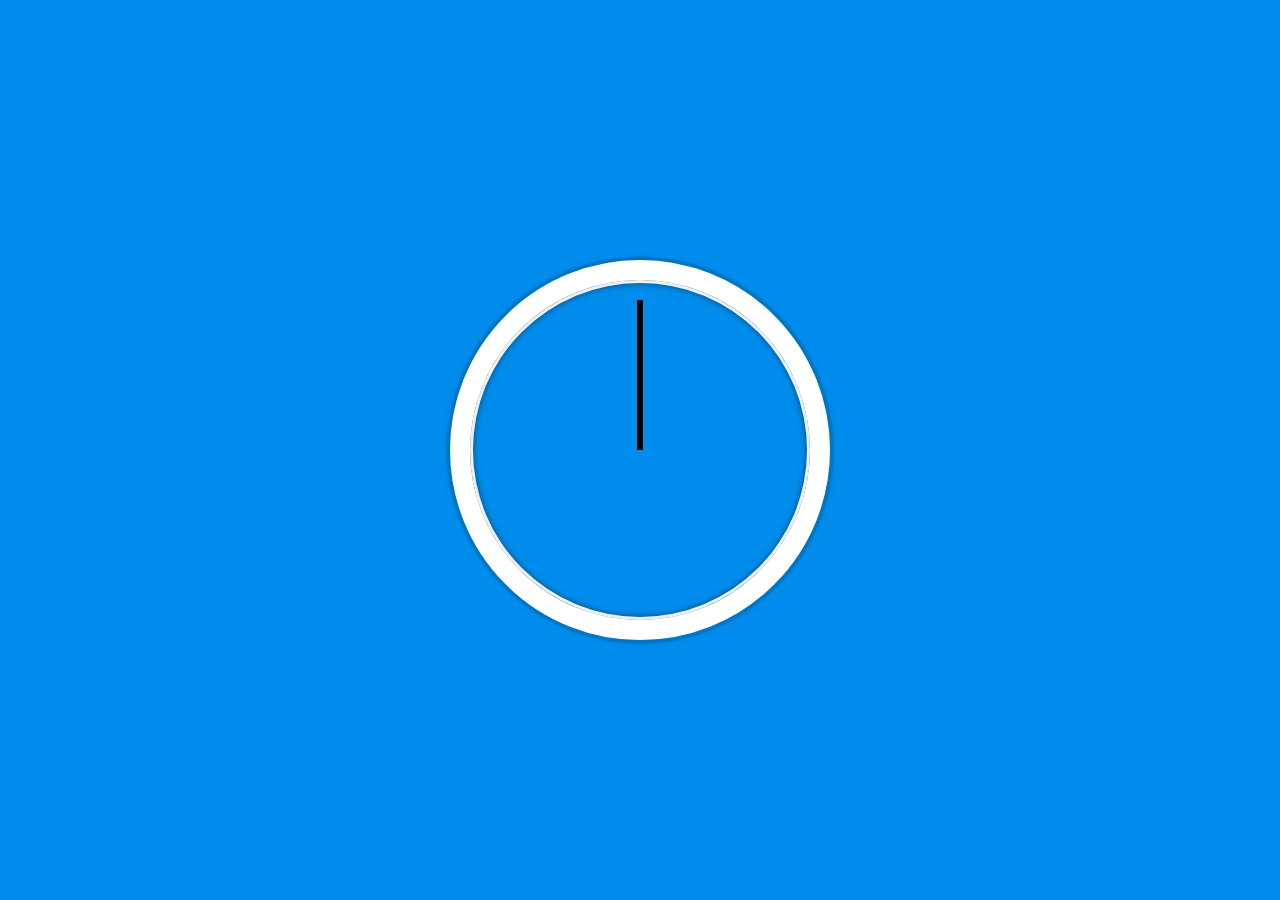
<file: 02 - JS and CSS Clock/index.html>
<!DOCTYPE html>
<html lang="en">
<head>
  <meta charset="UTF-8">
  <title>JS + CSS Clock</title>
  <link rel="icon" href="https://fav.farm/🔥" />
</head>
<body>


    <div class="clock">
      <div class="clock-face">
        <div class="hand hour-hand"></div>
        <div class="hand min-hand"></div>
        <div class="hand second-hand"></div>
      </div>
    </div>


  <style>
    html {
      background: #018DED url(https://unsplash.it/1500/1000?image=881&blur=5);
      background-size: cover;
      font-family: 'helvetica neue',serif;
      text-align: center;
      font-size: 10px;
    }

    body {
      margin: 0;
      font-size: 2rem;
      display: flex;
      flex: 1;
      min-height: 100vh;
      align-items: center;
    }

    .clock {
      width: 30rem;
      height: 30rem;
      border: 20px solid white;
      border-radius: 50%;
      margin: 50px auto;
      position: relative;
      padding: 2rem;
      box-shadow:
        0 0 0 4px rgba(0,0,0,0.1),
        inset 0 0 0 3px #EFEFEF,
        inset 0 0 10px black,
        0 0 10px rgba(0,0,0,0.2);
    }

    .clock-face {
      position: relative;
      width: 100%;
      height: 100%;
      transform: translateY(-3px); /* account for the height of the clock hands */
    }

    .hand {
      width: 50%;
      height: 6px;
      background: black;
      position: absolute;
      top: 50%;
      transform-origin: 100%;
      transform: rotate(90deg);
    }

  </style>
  <script src="script.js">
  </script>
</body>
</html>
</file>
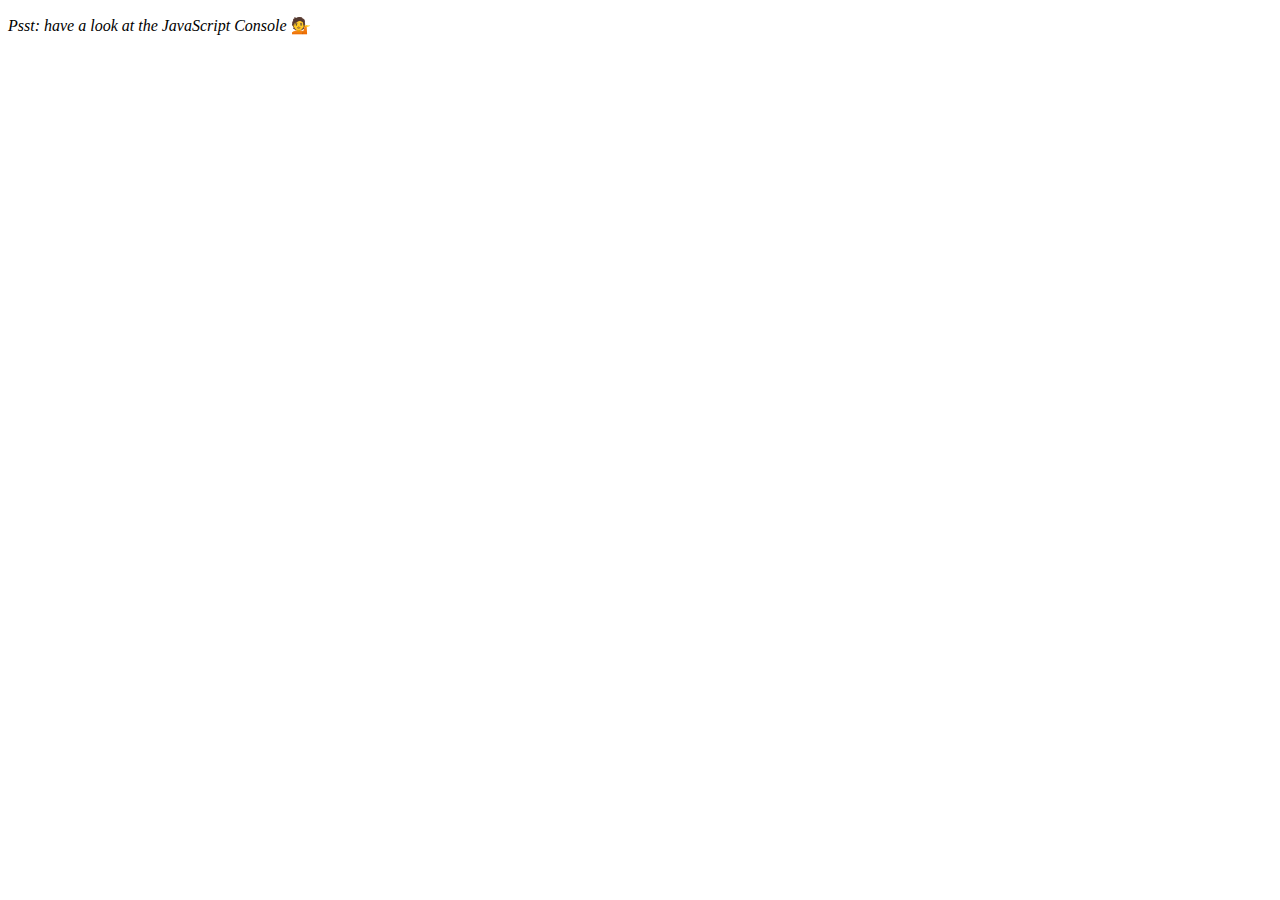
<file: 04 - Array Cardio Day 1/index.html>
<!DOCTYPE html>
<html lang="en">
<head>
  <meta charset="UTF-8">
  <title>Array Cardio 💪</title>
  <link rel="icon" href="https://fav.farm/🔥" />
</head>
<body>
  <p><em>Psst: have a look at the JavaScript Console</em> 💁</p>
  <script src="index.js">
  </script>
</body>
</html>
</file>
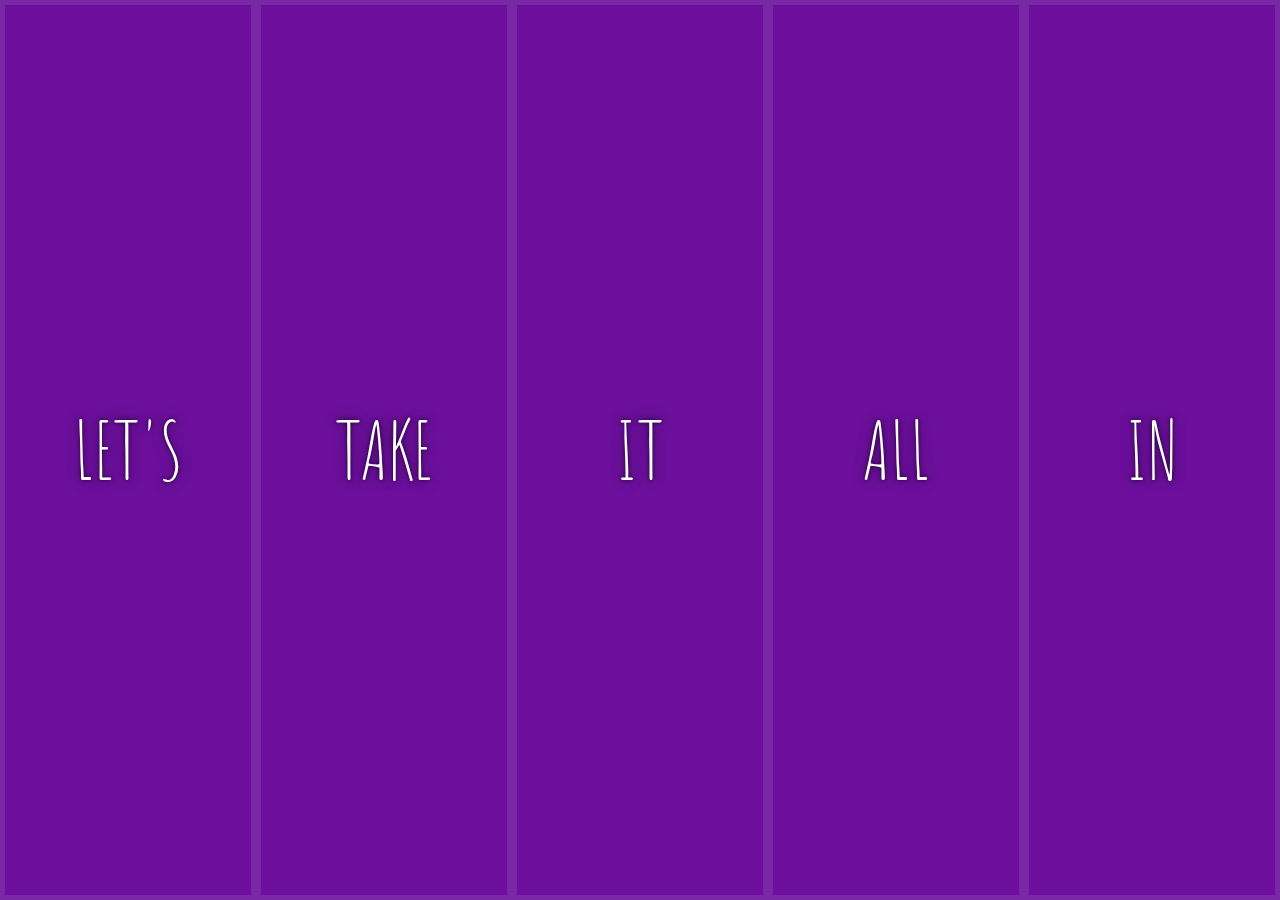
<file: 05 - Flex Panel Gallery/index.html>
<!DOCTYPE html>
<html lang="en">
<head>
  <meta charset="UTF-8">
  <title>Flex Panels 💪</title>
  <link href='https://fonts.googleapis.com/css?family=Amatic+SC' rel='stylesheet' type='text/css'>
  <link rel="icon" href="https://fav.farm/🔥" />
</head>
<body>
  <style>
    html {
      box-sizing: border-box;
      background: #ffc600;
      font-family: 'helvetica neue';
      font-size: 20px;
      font-weight: 200;
    }

    body {
      margin: 0;
    }

    *, *:before, *:after {
      box-sizing: inherit;
    }

    .panels {
      min-height: 100vh;
      overflow: hidden;
      display: flex;
    }

    .panel {
      background: #6B0F9C;
      box-shadow: inset 0 0 0 5px rgba(255,255,255,0.1);
      color: white;
      text-align: center;
      align-items: center;
      /* Safari transitionend event.propertyName === flex */
      /* Chrome + FF transitionend event.propertyName === flex-grow */
      transition:
        font-size 0.7s cubic-bezier(0.61,-0.19, 0.7,-0.11),
        flex 0.7s cubic-bezier(0.61,-0.19, 0.7,-0.11),
        background 0.2s;
      font-size: 20px;
      background-size: cover;
      background-position: center;
      flex: 1;
      justify-content: center;
      display: flex;
      flex-direction: column;
    }

    .panel1 { background-image:url(https://source.unsplash.com/gYl-UtwNg_I/1500x1500); }
    .panel2 { background-image:url(https://source.unsplash.com/rFKUFzjPYiQ/1500x1500); }
    .panel3 { background-image:url(https://images.unsplash.com/photo-1465188162913-8fb5709d6d57?ixlib=rb-0.3.5&q=80&fm=jpg&crop=faces&cs=tinysrgb&w=1500&h=1500&fit=crop&s=967e8a713a4e395260793fc8c802901d); }
    .panel4 { background-image:url(https://source.unsplash.com/ITjiVXcwVng/1500x1500); }
    .panel5 { background-image:url(https://source.unsplash.com/3MNzGlQM7qs/1500x1500); }

    /* Flex Children */
    .panel > * {
      margin: 0;
      width: 100%;
      transition: transform 0.5s;
      display: flex;
      flex: 1 0 auto;
      justify-content: center;
      align-items: center;
    }

    .panel > *:first-child{
      transform: translateY(-100%);
    }
    .panel.open-active > *:first-child{
      transform: translateY(0);
    }

    .panel > *:last-child{
      transform: translateY(100%);
    }
    .panel.open-active > *:last-child{
      transform: translateY(0);
    }

    .panel p {
      text-transform: uppercase;
      font-family: 'Amatic SC', cursive;
      text-shadow: 0 0 4px rgba(0, 0, 0, 0.72), 0 0 14px rgba(0, 0, 0, 0.45);
      font-size: 2em;
    }

    .panel p:nth-child(2) {
      font-size: 4em;
    }

    .panel.open {
      font-size: 40px;
      flex:5;
    }

  </style>


  <div class="panels">
    <div class="panel panel1">
      <p>Hey</p>
      <p>Let's</p>
      <p>Dance</p>
    </div>
    <div class="panel panel2">
      <p>Give</p>
      <p>Take</p>
      <p>Receive</p>
    </div>
    <div class="panel panel3">
      <p>Experience</p>
      <p>It</p>
      <p>Today</p>
    </div>
    <div class="panel panel4">
      <p>Give</p>
      <p>All</p>
      <p>You can</p>
    </div>
    <div class="panel panel5">
      <p>Life</p>
      <p>In</p>
      <p>Motion</p>
    </div>
  </div>

  <script src="script.js">

  </script>



</body>
</html>
</file>
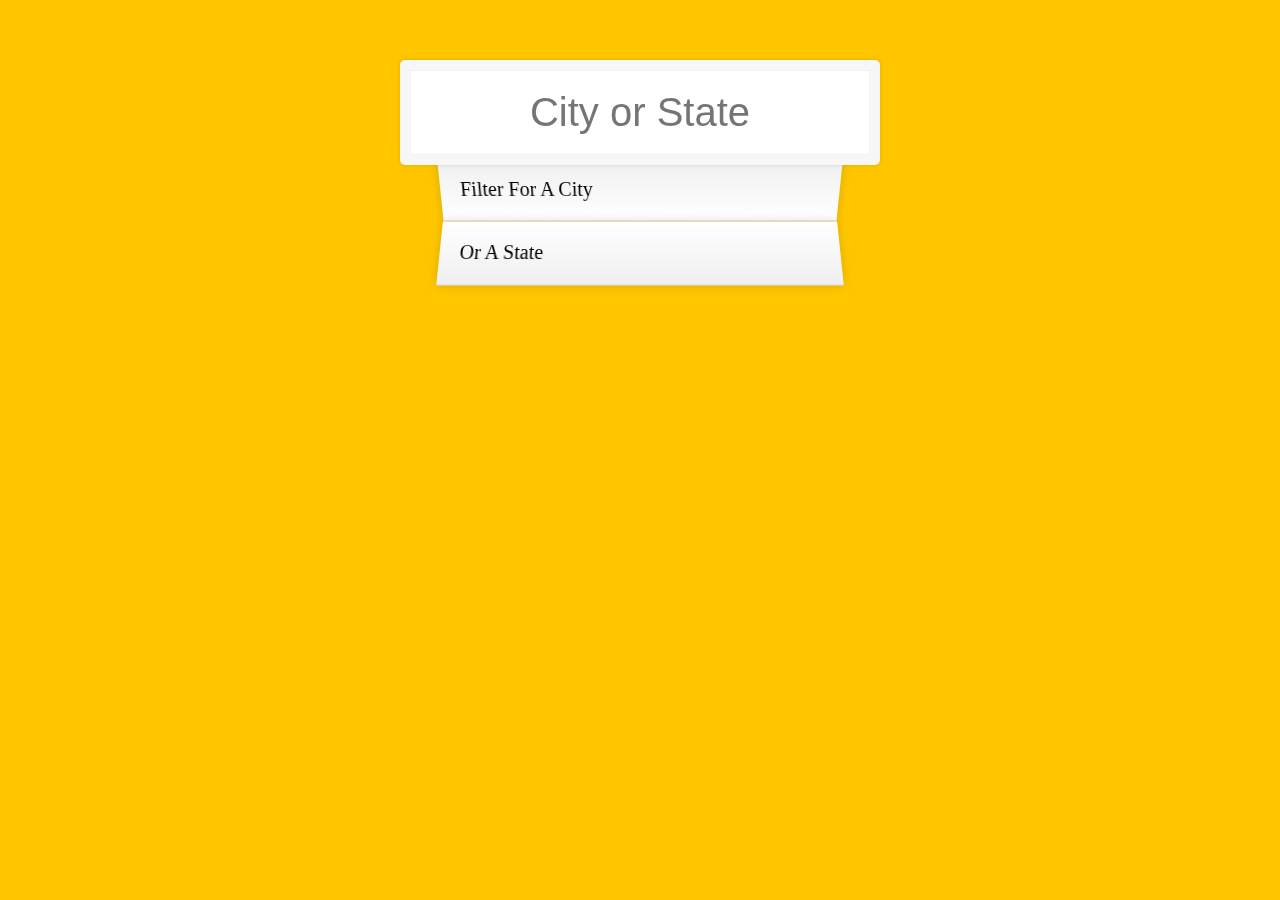
<file: 06 - Type Ahead/index.html>
<!DOCTYPE html>
<html lang="en">
<head>
  <meta charset="UTF-8">
  <title>Type Ahead 👀</title>
  <link rel="stylesheet" href="style.css">
  <link rel="icon" href="https://fav.farm/🔥" />
</head>
<body>

  <form class="search-form">
    <input type="text" class="search" placeholder="City or State">
    <ul class="suggestions">
      <li>Filter for a city</li>
      <li>or a state</li>
    </ul>
  </form>
<script src="script.js">
</script>
</body>
</html>
</file>
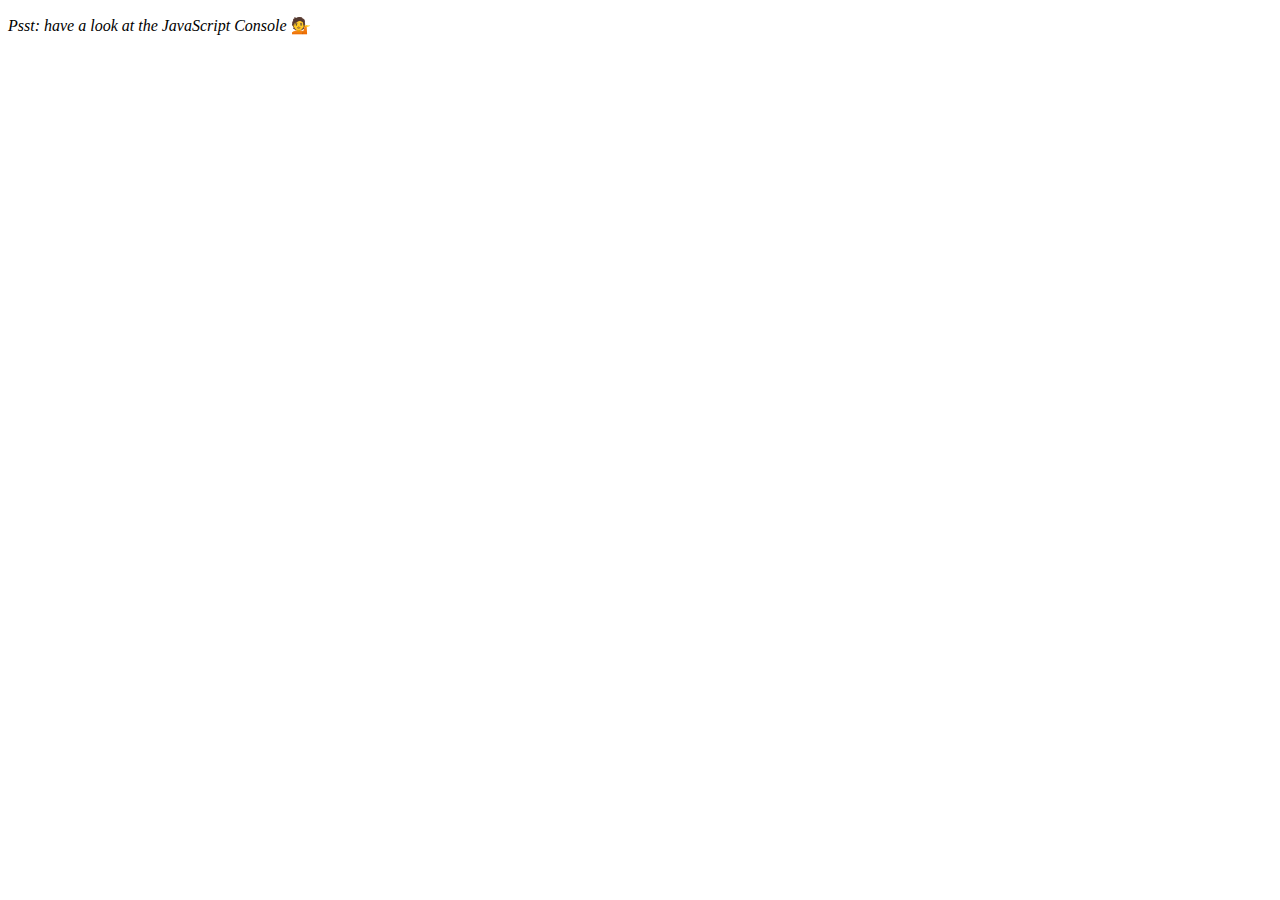
<file: 07 - Array Cardio Day 2/index.html>
<!DOCTYPE html>
<html lang="en">
<head>
  <meta charset="UTF-8">
  <title>Array Cardio 💪💪</title>
  <link rel="icon" href="https://fav.farm/🔥" />
</head>
<body>
  <p><em>Psst: have a look at the JavaScript Console</em> 💁</p>
  <script src="script.js">
  </script>
</body>
</html>
</file>
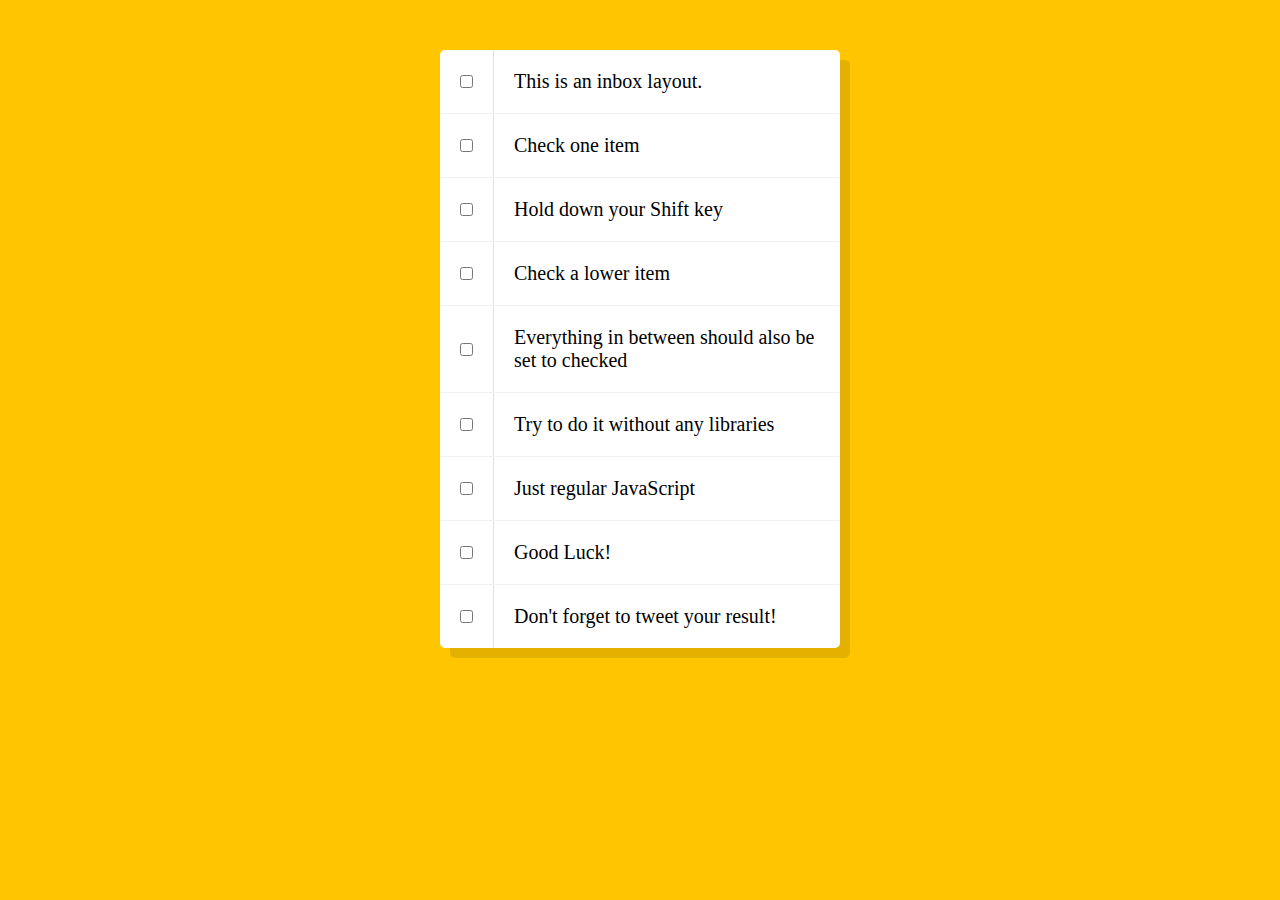
<file: 10 - Hold Shift and Check Checkboxes/index.html>
<!DOCTYPE html>
<html lang="en">
<head>
  <meta charset="UTF-8">
  <title>Hold Shift to Check Multiple Checkboxes</title>
  <link rel="icon" href="https://fav.farm/🔥" />
</head>
<body>
  <style>

    html {
      font-family: sans-serif;
      background: #ffc600;
    }

    .inbox {
      max-width: 400px;
      margin: 50px auto;
      background: white;
      border-radius: 5px;
      box-shadow: 10px 10px 0 rgba(0,0,0,0.1);
    }

    .item {
      display: flex;
      align-items: center;
      border-bottom: 1px solid #F1F1F1;
    }

    .item:last-child {
      border-bottom: 0;
    }

    input:checked + p {
      background: #F9F9F9;
      text-decoration: line-through;
    }

    input[type="checkbox"] {
      margin: 20px;
    }

    p {
      margin: 0;
      padding: 20px;
      transition: background 0.2s;
      flex: 1;
      font-family:'helvetica neue';
      font-size: 20px;
      font-weight: 200;
      border-left: 1px solid #D1E2FF;
    }
  </style>
   <!--
   The following is a common layout you would see in an email client.

   When a user clicks a checkbox, holds Shift, and then clicks another checkbox a few rows down, all the checkboxes inbetween those two checkboxes should be checked.

  -->
  <div class="inbox">
    <div class="item">
      <input type="checkbox">
      <p>This is an inbox layout.</p>
    </div>
    <div class="item">
      <input type="checkbox">
      <p>Check one item</p>
    </div>
    <div class="item">
      <input type="checkbox">
      <p>Hold down your Shift key</p>
    </div>
    <div class="item">
      <input type="checkbox">
      <p>Check a lower item</p>
    </div>
    <div class="item">
      <input type="checkbox">
      <p>Everything in between should also be set to checked</p>
    </div>
    <div class="item">
      <input type="checkbox">
      <p>Try to do it without any libraries</p>
    </div>
    <div class="item">
      <input type="checkbox">
      <p>Just regular JavaScript</p>
    </div>
    <div class="item">
      <input type="checkbox">
      <p>Good Luck!</p>
    </div>
    <div class="item">
      <input type="checkbox">
      <p>Don't forget to tweet your result!</p>
    </div>
  </div>

<script defer src="script.js">
</script>
</body>
</html>
</file>
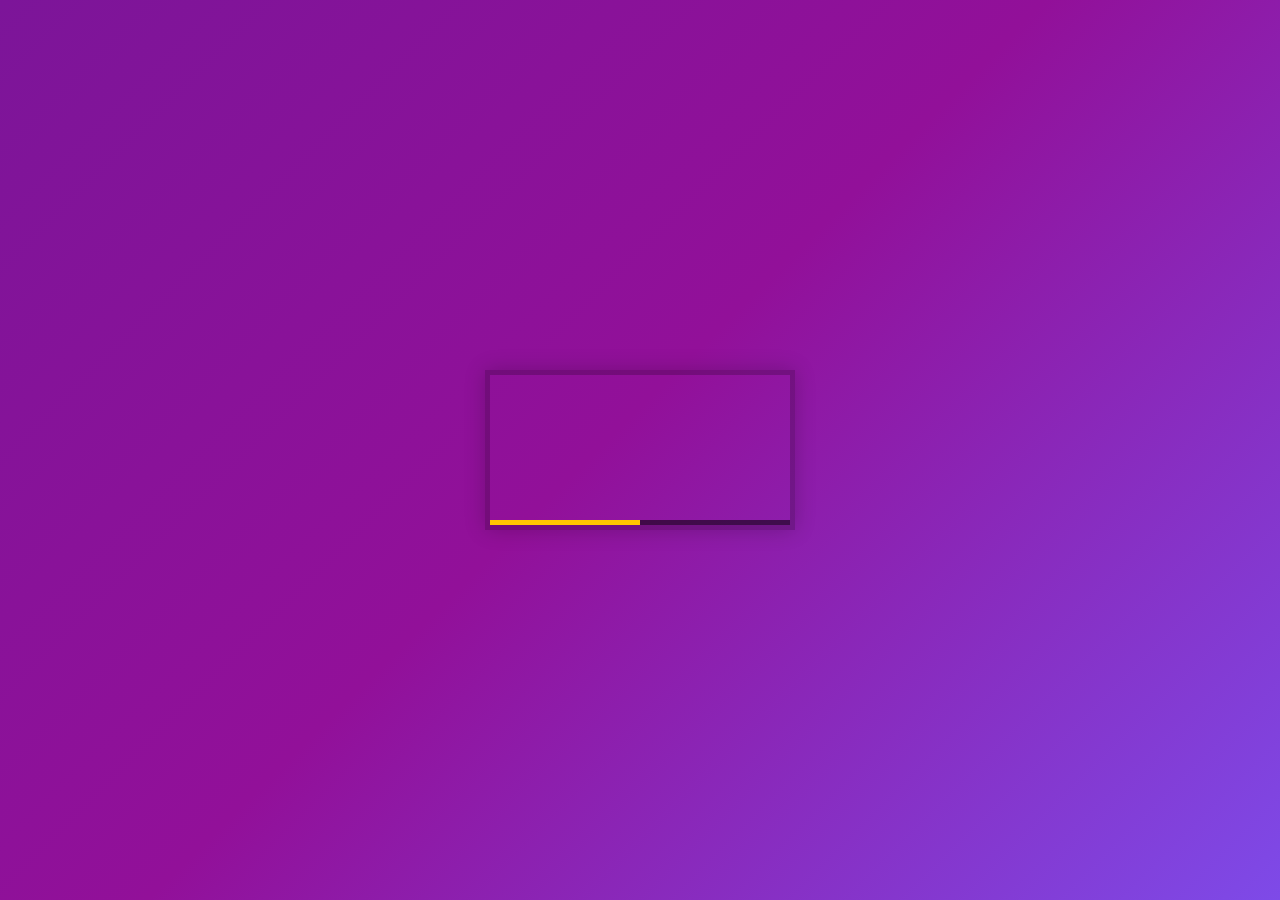
<file: 11 - Custom Video Player/index.html>
<!DOCTYPE html>
<html lang="en">
<head>
  <meta charset="UTF-8">
  <title>HTML Video Player</title>
  <link rel="stylesheet" href="style.css">
  <link rel="icon" href="https://fav.farm/🔥" />
</head>
<body>

   <div class="player">
     <video class="player__video viewer" src="https://fcit.usf.edu/matrix/wp-content/uploads/2017/11/sample.m4v?_=1"></video>

     <div class="player__controls">
       <div class="progress">
        <div class="progress__filled"></div>
       </div>
       <button class="player__button toggle" title="Toggle Play">►</button>
       <input type="range" name="volume" class="player__slider" min="0" max="1" step="0.05" value="1">
       <input type="range" name="playbackRate" class="player__slider" min="0.5" max="2" step="0.1" value="1">
       <button data-skip="-10" class="player__button">« 10s</button>
       <button data-skip="10" class="player__button">10s »</button>
     </div>
   </div>

  <script src="scripts.js"></script>
</body>
</html>
</file>
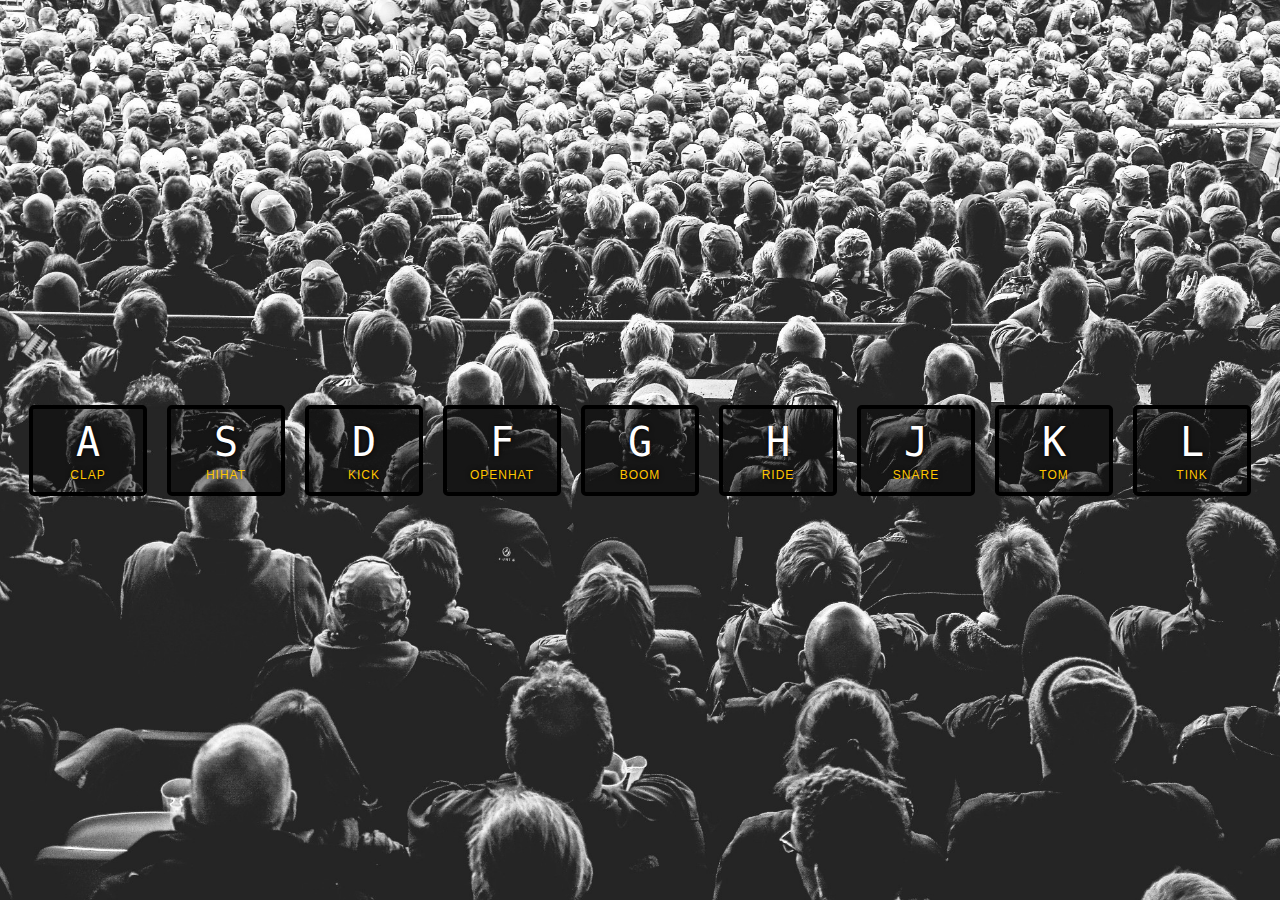
<file: 01 - JavaScript Drum Kit/index-START.html>
<!DOCTYPE html>
<html lang="en">
<head>
  <meta charset="UTF-8">
  <title>JS Drum Kit</title>
  <link rel="stylesheet" href="style.css">
  <link rel="icon" href="https://fav.farm/🔥" />
</head>
<body>


  <div class="keys">
    <div data-key="a" class="key">
      <kbd>A</kbd>
      <span class="sound">clap</span>
    </div>
    <div data-key="s" class="key">
      <kbd>S</kbd>
      <span class="sound">hihat</span>
    </div>
    <div data-key="d" class="key">
      <kbd>D</kbd>
      <span class="sound">kick</span>
    </div>
    <div data-key="f" class="key">
      <kbd>F</kbd>
      <span class="sound">openhat</span>
    </div>
    <div data-key="g" class="key">
      <kbd>G</kbd>
      <span class="sound">boom</span>
    </div>
    <div data-key="h" class="key">
      <kbd>H</kbd>
      <span class="sound">ride</span>
    </div>
    <div data-key="j" class="key">
      <kbd>J</kbd>
      <span class="sound">snare</span>
    </div>
    <div data-key="k" class="key">
      <kbd>K</kbd>
      <span class="sound">tom</span>
    </div>
    <div data-key="l" class="key">
      <kbd>L</kbd>
      <span class="sound">tink</span>
    </div>
  </div>

  <audio data-key="a" src="sounds/clap.wav"></audio>
  <audio data-key="s" src="sounds/hihat.wav"></audio>
  <audio data-key="d" src="sounds/kick.wav"></audio>
  <audio data-key="f" src="sounds/openhat.wav"></audio>
  <audio data-key="g" src="sounds/boom.wav"></audio>
  <audio data-key="h" src="sounds/ride.wav"></audio>
  <audio data-key="j" src="sounds/snare.wav"></audio>
  <audio data-key="k" src="sounds/tom.wav"></audio>
  <audio data-key="l" src="sounds/tink.wav"></audio>

<script>
  window.addEventListener('keydown', (evt) => {
    const audio = document.querySelector(`audio[data-key='${evt.key}']`);
    const key = document.querySelector(`.key[data-key='${evt.key}']`);
    if (!audio)return;
    audio.currentTime = 0;
    audio.play();
    key.classList.add('playing');
    setTimeout(()=>{
      key.classList.remove('playing');
    },100);
  })
</script>


</body>
</html>
</file>
<file: 06 - Type Ahead/style.css>
html {
  box-sizing: border-box;
  background: #ffc600;
  font-family: 'helvetica neue';
  font-size: 20px;
  font-weight: 200;
}

*, *:before, *:after {
  box-sizing: inherit;
}

input {
  width: 100%;
  padding: 20px;
}

.search-form {
  max-width: 400px;
  margin: 50px auto;
}

input.search {
  margin: 0;
  text-align: center;
  outline: 0;
  border: 10px solid #F7F7F7;
  width: 120%;
  left: -10%;
  position: relative;
  top: 10px;
  z-index: 2;
  border-radius: 5px;
  font-size: 40px;
  box-shadow: 0 0 5px rgba(0, 0, 0, 0.12), inset 0 0 2px rgba(0, 0, 0, 0.19);
}

.suggestions {
  margin: 0;
  padding: 0;
  position: relative;
  /*perspective: 20px;*/
}

.suggestions li {
  background: white;
  list-style: none;
  border-bottom: 1px solid #D8D8D8;
  box-shadow: 0 0 10px rgba(0, 0, 0, 0.14);
  margin: 0;
  padding: 20px;
  transition: background 0.2s;
  display: flex;
  justify-content: space-between;
  text-transform: capitalize;
}

.suggestions li:nth-child(even) {
  transform: perspective(100px) rotateX(3deg) translateY(2px) scale(1.001);
  background: linear-gradient(to bottom,  #ffffff 0%,#EFEFEF 100%);
}

.suggestions li:nth-child(odd) {
  transform: perspective(100px) rotateX(-3deg) translateY(3px);
  background: linear-gradient(to top,  #ffffff 0%,#EFEFEF 100%);
}

span.population {
  font-size: 15px;
}

.hl {
  background: #ffc600;
}
</file>
<file: 11 - Custom Video Player/style.css>
html {
  box-sizing: border-box;
}

*, *:before, *:after {
  box-sizing: inherit;
}

body {
  margin: 0;
  padding: 0;
  display: flex;
  background: #7A419B;
  min-height: 100vh;
  background: linear-gradient(135deg, #7c1599 0%,#921099 48%,#7e4ae8 100%);
  background-size: cover;
  align-items: center;
  justify-content: center;
}

.player {
  max-width: 750px;
  border: 5px solid rgba(0,0,0,0.2);
  box-shadow: 0 0 20px rgba(0,0,0,0.2);
  position: relative;
  font-size: 0;
  overflow: hidden;
}

/* This css is only applied when fullscreen is active. */
.player:fullscreen {
  max-width: none;
  width: 100%;
}

.player:-webkit-full-screen {
  max-width: none;
  width: 100%;
}

.player__video {
  width: 100%;
}

.player__button {
  background: none;
  border: 0;
  line-height: 1;
  color: white;
  text-align: center;
  outline: 0;
  padding: 0;
  cursor: pointer;
  max-width: 50px;
}

.player__button:focus {
  border-color: #ffc600;
}

.player__slider {
  width: 10px;
  height: 30px;
}

.player__controls {
  display: flex;
  position: absolute;
  bottom: 0;
  width: 100%;
  transform: translateY(100%) translateY(-5px);
  transition: all .3s;
  flex-wrap: wrap;
  background: rgba(0,0,0,0.1);
}

.player:hover .player__controls {
  transform: translateY(0);
}

.player:hover .progress {
  height: 15px;
}

.player__controls > * {
  flex: 1;
}

.progress {
  /*flex: 10;*/
  position: relative;
  display: flex;
  flex-basis: 100%;
  height: 5px;
  transition: height 0.3s;
  background: rgba(0,0,0,0.5);
  cursor: ew-resize;
}

.progress__filled {
  width: 50%;
  background: #ffc600;
  /*flex: 0;*/
  /*flex-basis: 50%;*/
}

/* unholy css to style input type="range" */

input[type=range] {
  -webkit-appearance: none;
  background: transparent;
  width: 100%;
  margin: 0 5px;
}

input[type=range]:focus {
  outline: none;
}

input[type=range]::-webkit-slider-runnable-track {
  width: 100%;
  height: 8.4px;
  cursor: pointer;
  box-shadow: 1px 1px 1px rgba(0, 0, 0, 0), 0 0 1px rgba(13, 13, 13, 0);
  background: rgba(255,255,255,0.8);
  border-radius: 1.3px;
  border: 0.2px solid rgba(1, 1, 1, 0);
}

input[type=range]::-webkit-slider-thumb {
  height: 15px;
  width: 15px;
  border-radius: 50px;
  background: #ffc600;
  cursor: pointer;
  -webkit-appearance: none;
  margin-top: -3.5px;
  box-shadow:0 0 2px rgba(0,0,0,0.2);
}

input[type=range]:focus::-webkit-slider-runnable-track {
  background: #bada55;
}

input[type=range]::-moz-range-track {
  width: 100%;
  height: 8.4px;
  cursor: pointer;
  box-shadow: 1px 1px 1px rgba(0, 0, 0, 0), 0 0 1px rgba(13, 13, 13, 0);
  background: #ffffff;
  border-radius: 1.3px;
  border: 0.2px solid rgba(1, 1, 1, 0);
}

input[type=range]::-moz-range-thumb {
  box-shadow: 0 0 0 rgba(0, 0, 0, 0), 0 0 0 rgba(13, 13, 13, 0);
  height: 15px;
  width: 15px;
  border-radius: 50px;
  background: #ffc600;
  cursor: pointer;
}
</file>
<file: 01 - JavaScript Drum Kit/style.css>
html {
  font-size: 10px;
  background: url('./background.jpg') bottom center;
  background-size: cover;
}

body,html {
  margin: 0;
  padding: 0;
  font-family: sans-serif;
}

.keys {
  display: flex;
  flex: 1;
  min-height: 100vh;
  align-items: center;
  justify-content: center;
}

.key {
  border: .4rem solid black;
  border-radius: .5rem;
  margin: 1rem;
  font-size: 1.5rem;
  padding: 1rem .5rem;
  transition: all .07s ease;
  width: 10rem;
  text-align: center;
  color: white;
  background: rgba(0,0,0,0.4);
  text-shadow: 0 0 .5rem black;
}

.playing {
  transform: scale(1.1);
  border-color: #ffc600;
  box-shadow: 0 0 1rem #ffc600;
}

kbd {
  display: block;
  font-size: 4rem;
}

.sound {
  font-size: 1.2rem;
  text-transform: uppercase;
  letter-spacing: .1rem;
  color: #ffc600;
}
</file>
